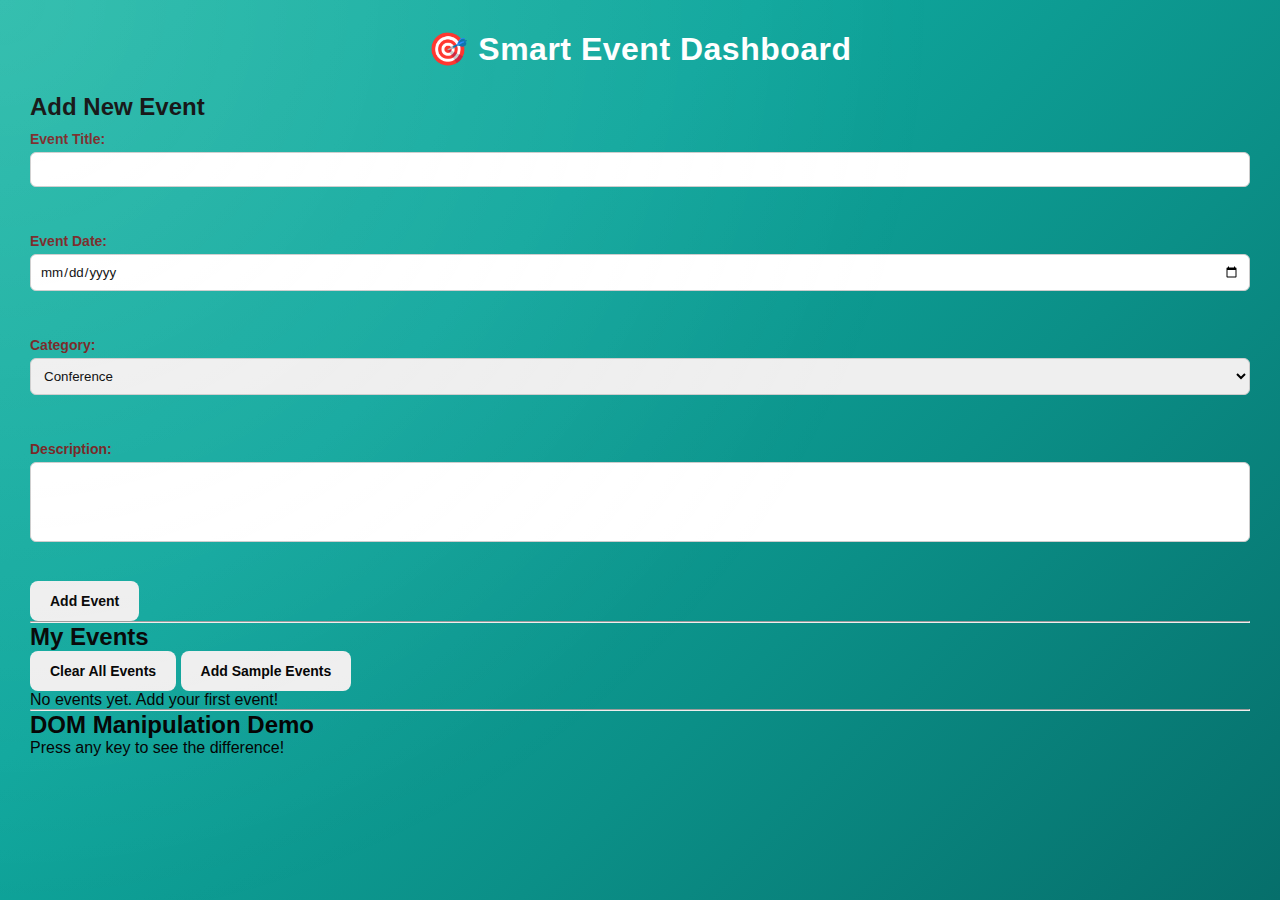
<file: assignment 1/index.html>
<!DOCTYPE html>
<html lang="en">

<head>
    <meta charset="UTF-8">
    <meta name="viewport" content="width=device-width, initial-scale=1.0">
    <title>Document</title>
    <link rel="stylesheet" href="./style.css">
</head>

<body>

    <h1>🎯 Smart Event Dashboard</h1>

    <!-- Add Event Form -->
    <h2>Add New Event</h2>
    <form id="eventForm">
        <label>Event Title:<input type="text" id="eventTitle" required></label>
        <br><br>
        <label>Event Date:<input type="date" id="eventDate" required></label>
        <br><br>
        <label>
            Category:
            <select id="eventCategory" required>
                <option value="Conference">Conference</option>
                <option value="Workshop">Workshop</option>
                <option value="Meetup">Meetup</option>
                <option value="Webinar">Webinar</option>
                <option value="Social">Social</option>
            </select>
        </label>
        <br><br>
        <label>
            Description:
            <textarea id="eventDescription" required></textarea>
        </label>
        <br><br>
        <button type="submit">Add Event</button>
    </form>

    <hr>
    <!-- Events Section -->
    <h2>My Events</h2>

    <button id="clearAllBtn">Clear All Events</button>
    <button id="addSampleBtn">Add Sample Events</button>

    <div id="eventContainer">
        <div class="empty-state">No events yet. Add your first event!</div>
       
        <!-- <div class="event-card">

        </div> -->
    </div>

    <hr>
    <!-- DOM Demo -->
    <h2>DOM Manipulation Demo</h2>

    <div id="demoContent">
        Press any key to see the difference!
    </div>


    <script src="./script.js"></script>
</body>

</html>
</file>
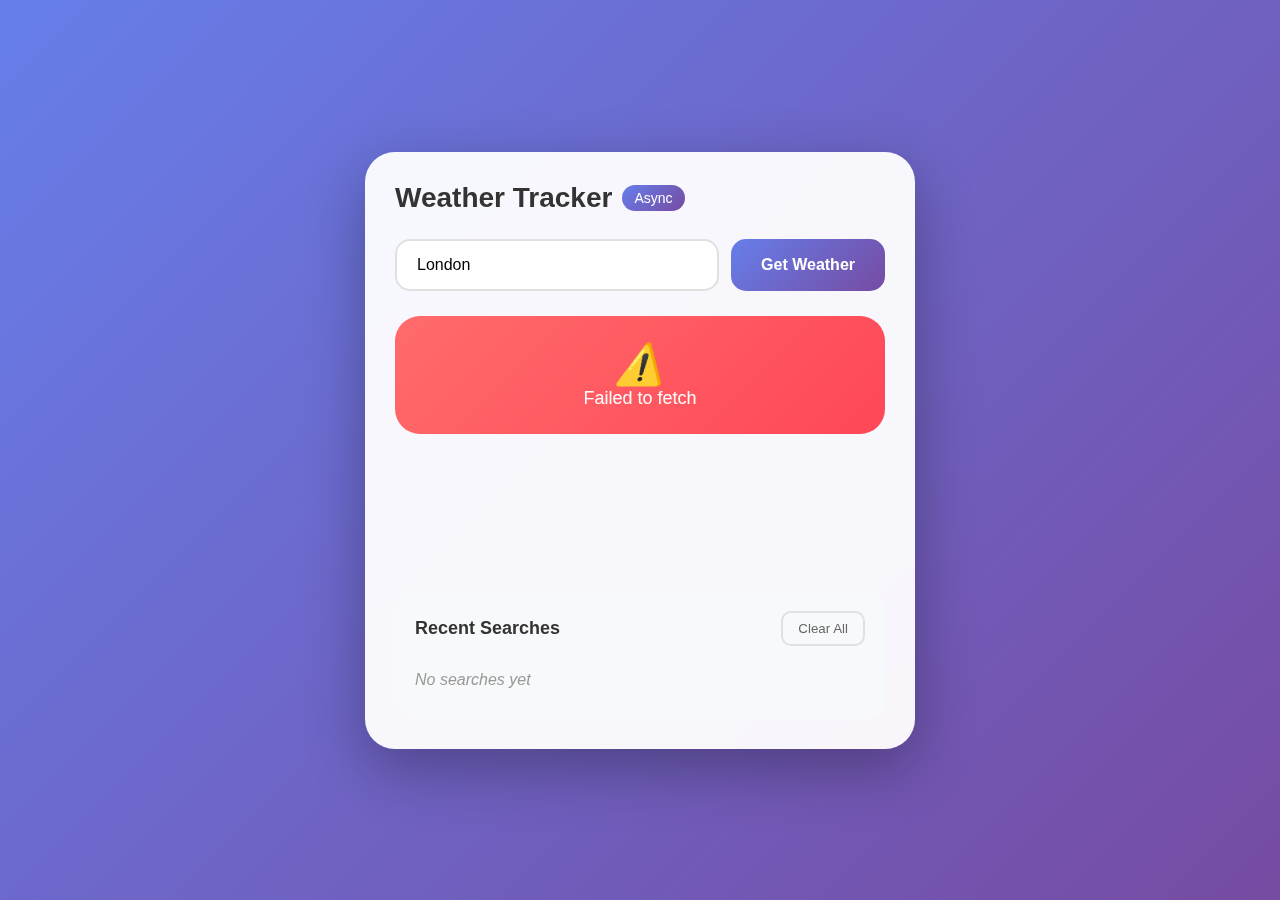
<file: assignment2/index.html>
<!DOCTYPE html>
<html lang="en">
<head>
    <meta charset="UTF-8">
    <meta name="viewport" content="width=device-width, initial-scale=1.0">
    <title>Async Weather Tracker</title>
    <link rel="stylesheet" href="style.css">
</head>
<body>
    <div class="container">
        <div class="weather-app">
            <h1>Weather Tracker <span class="badge">Async</span></h1>
            
            <div class="search-container">
                <input type="text" id="cityInput" placeholder="Enter city name..." value="London">
                <button id="searchBtn">Get Weather</button>
            </div>

            <div id="weatherDisplay" class="weather-display">
                <div class="loading">Search for a city to see weather</div>
            </div>

            <div class="history-section">
                <div class="history-header">
                    <h3>Recent Searches</h3>
                    <button class="clear-btn" id="clearHistoryBtn">Clear All</button>
                </div>
                <ul id="historyList" class="history-list"></ul>
            </div>
        </div>
    </div>

    <script src="script.js"></script>
</body>
</html>
</file>
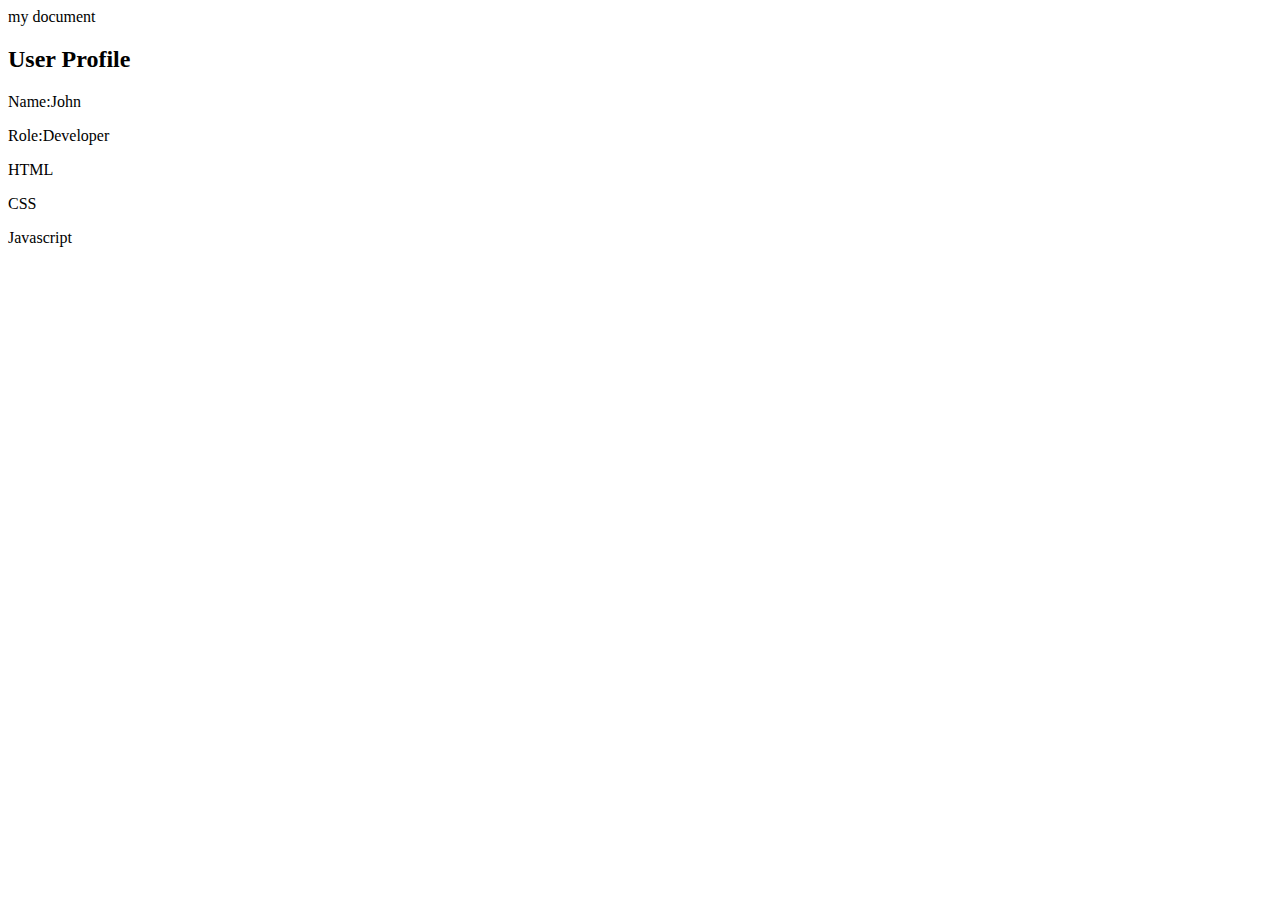
<file: JS DAY 7/index.html>
<!DOCTYPE html>
<html lang="en">
<meta charset="UTF-8">
<meta name = "viewport" content = "width=device-width, initial-scale=1.0">

<head>
    my document

<title>my document</title>

</head>

<body>

<script src="script.js"></script>
<section id="profile">
    <h2>User Profile</h2>
    <p>Name:John</p>
    <p>Role:Developer</p>

<!--task2-->
<p class="important">HTML</p>
<p class="important">CSS</p>
<p class="important">Javascript</p>

</section>
</body>

</html>
</file>
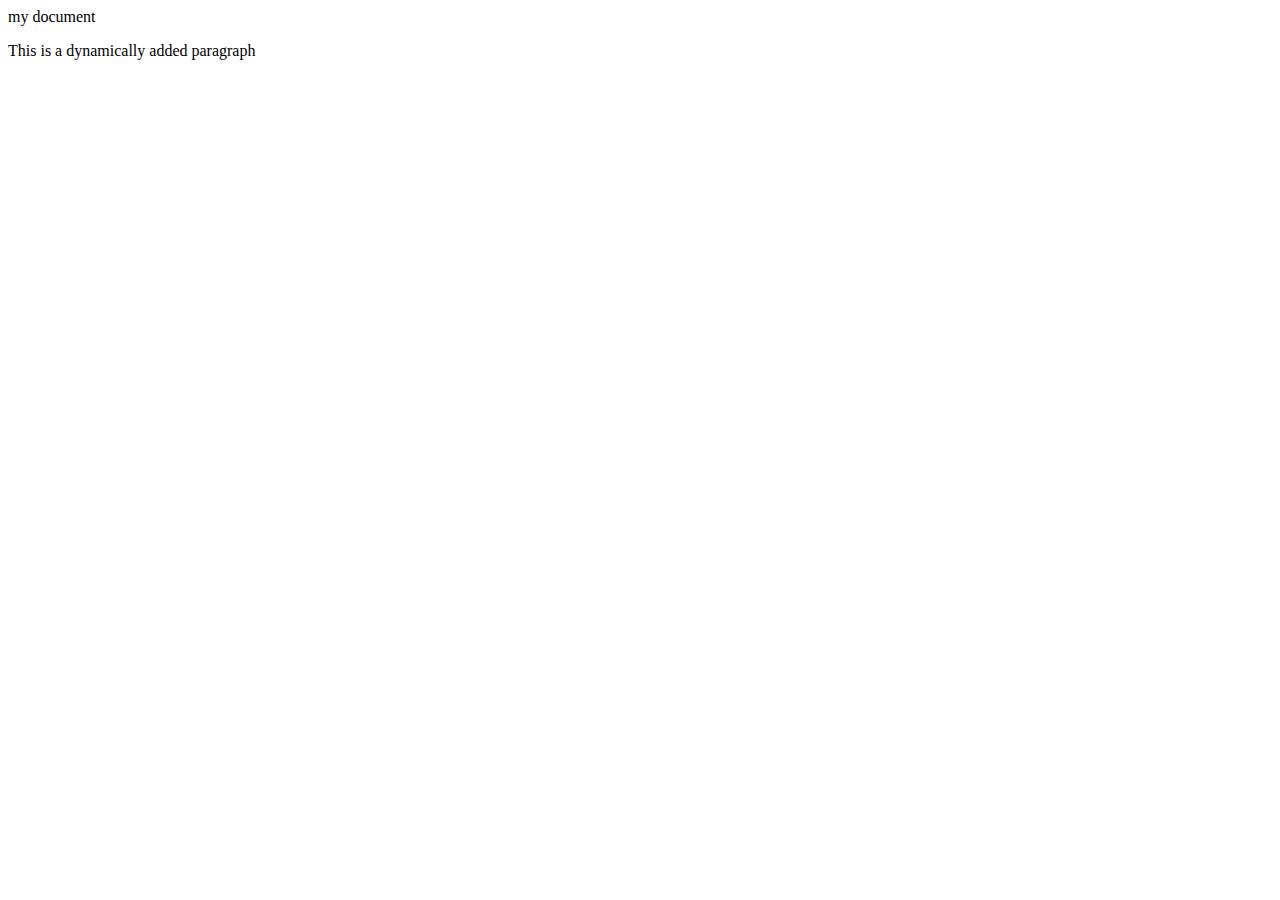
<file: JS DAY 8/index.html>
<!DOCTYPE html>
<html lang="en">
<meta charset="UTF-8">
<meta name = "viewport" content = "width=device-width, initial-scale=1.0">

<head>
    my document

<title>my document</title>


</head>

<body>

    <div id="content">
        <p>This is a Paragraph.</p>
        
    </div>

<script src="script.js"></script>

</body>

</html>
</file>
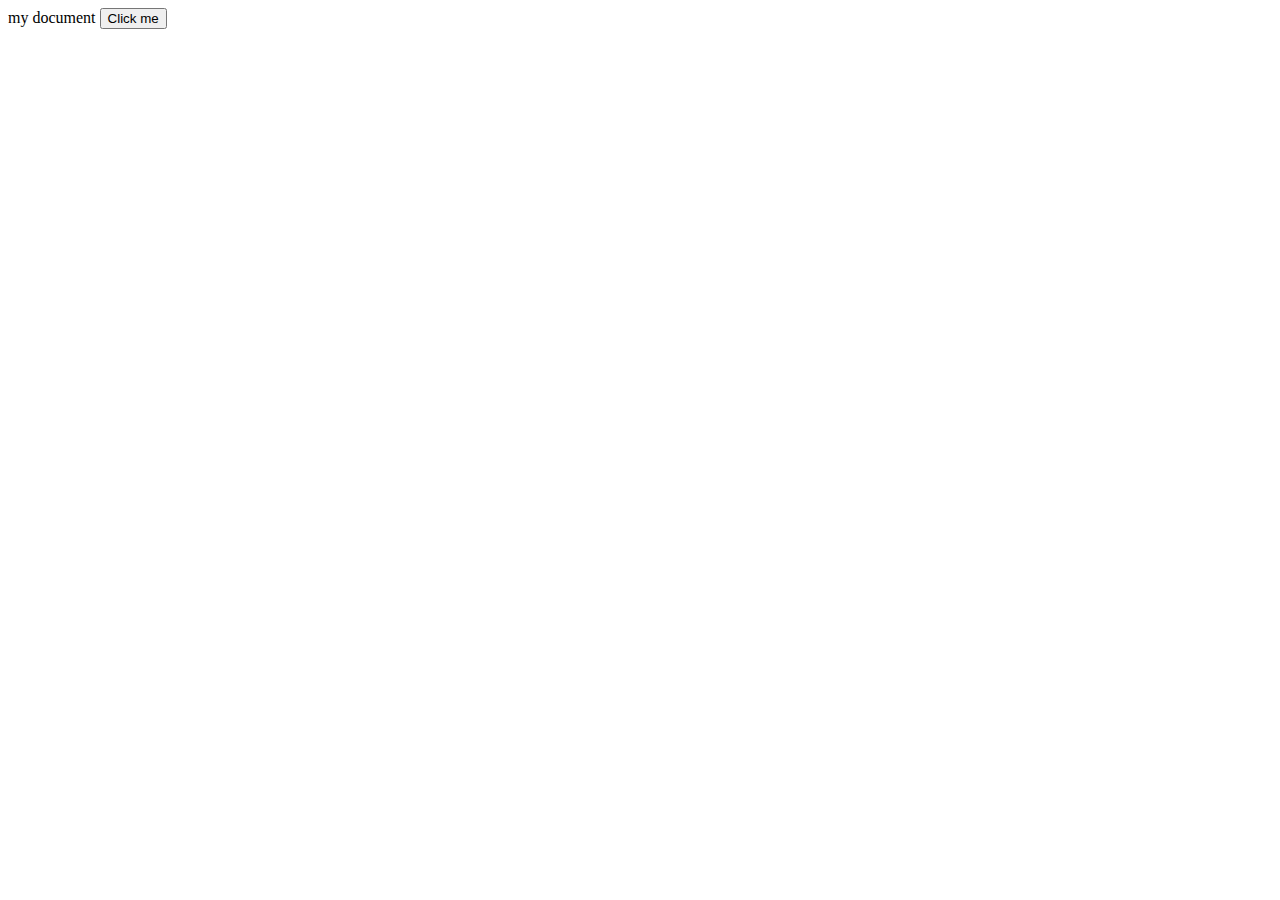
<file: JS DAY 9/index.html>
<!DOCTYPE html>
<html lang="en">
<meta charset="UTF-8">
<meta name = "viewport" content = "width=device-width, initial-scale=1.0">

<head>
    my document

<title>my document</title>


</head>

<body>
    <button id="btn" onclick="handleClick()">Click me</button>

<script src="script.js"></script>

</body>

</html>
</file>
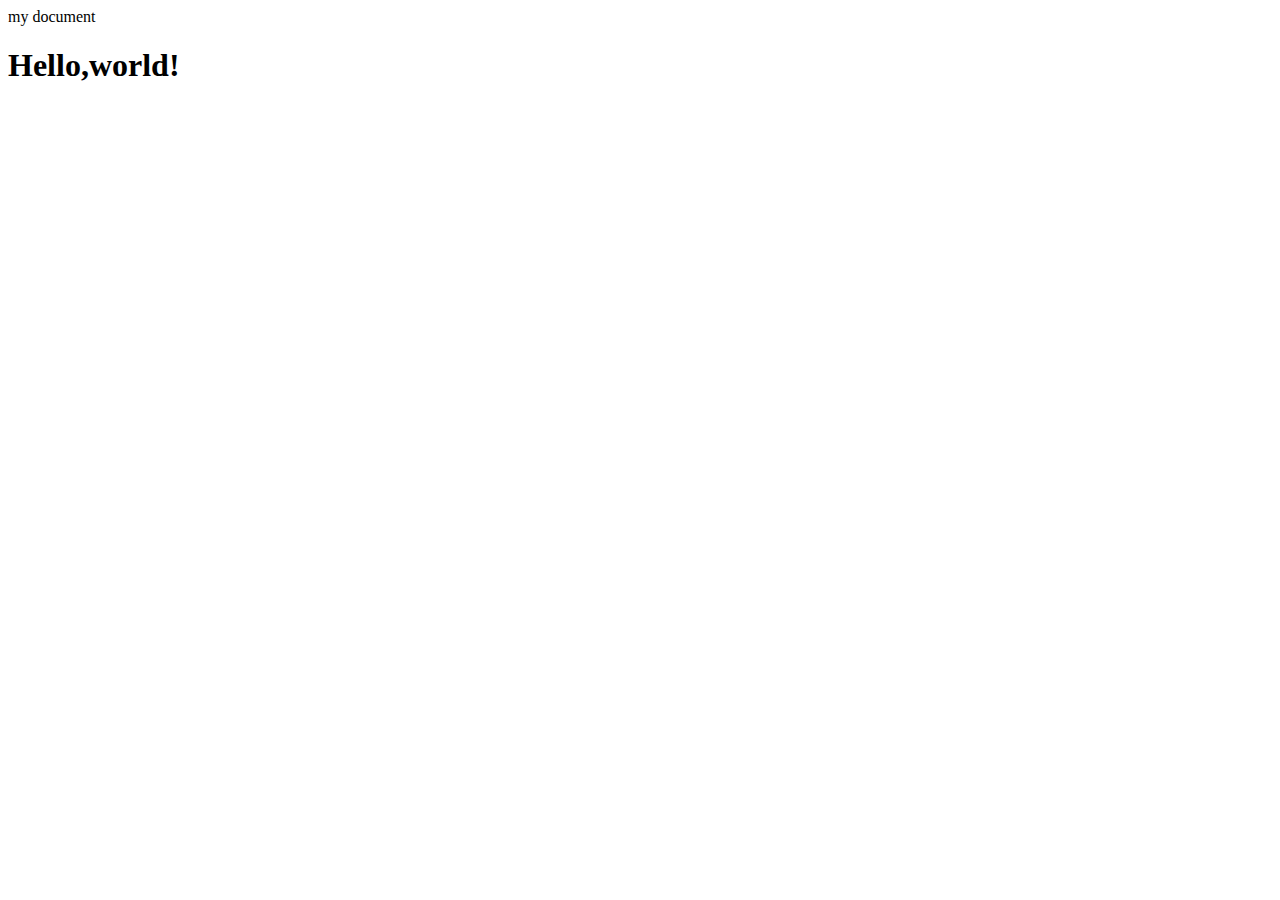
<file: JS DAY6/index.html>
<!DOCTYPE html>
<html lang="en">
<meta charset="UTF-8">
<meta name = "viewport" content = "width=device-width, initial-scale=1.0">

<head>
    my document

<title>my document</title>


</head>

<body>

    <script src="script.js"></script>

    <h1 id="myheading">Hello,world!</h1>

</body>

</html>
</file>
<file: assignment2/style.css>
* {
    margin: 0;
    padding: 0;
    box-sizing: border-box;
    font-family: 'Segoe UI', Tahoma, Geneva, Verdana, sans-serif;
}

body {
    background: linear-gradient(135deg, #667eea 0%, #764ba2 100%);
    min-height: 100vh;
    display: flex;
    justify-content: center;
    align-items: center;
    padding: 20px;
}

.container {
    width: 100%;
    max-width: 550px;
}

.weather-app {
    background: rgba(255, 255, 255, 0.95);
    backdrop-filter: blur(10px);
    border-radius: 30px;
    padding: 30px;
    box-shadow: 0 20px 60px rgba(0, 0, 0, 0.3);
}

h1 {
    color: #333;
    font-size: 28px;
    margin-bottom: 25px;
    display: flex;
    align-items: center;
    gap: 10px;
}

.badge {
    background: linear-gradient(135deg, #667eea, #764ba2);
    color: white;
    font-size: 14px;
    padding: 5px 12px;
    border-radius: 20px;
    font-weight: normal;
}

.search-container {
    display: flex;
    gap: 12px;
    margin-bottom: 25px;
}

#cityInput {
    flex: 1;
    padding: 15px 20px;
    border: 2px solid #e0e0e0;
    border-radius: 15px;
    font-size: 16px;
    transition: all 0.3s;
    outline: none;
}

#cityInput:focus {
    border-color: #667eea;
    box-shadow: 0 0 0 3px rgba(102, 126, 234, 0.1);
}

#searchBtn {
    padding: 15px 30px;
    background: linear-gradient(135deg, #667eea, #764ba2);
    color: white;
    border: none;
    border-radius: 15px;
    font-size: 16px;
    font-weight: 600;
    cursor: pointer;
    transition: all 0.3s;
    white-space: nowrap;
}

#searchBtn:hover {
    transform: translateY(-2px);
    box-shadow: 0 10px 25px rgba(102, 126, 234, 0.4);
}

.weather-display {
    min-height: 250px;
    margin-bottom: 25px;
}

.loading {
    text-align: center;
    color: #999;
    padding: 40px;
    font-size: 16px;
}

.weather-card {
    background: linear-gradient(135deg, #f5f7fa 0%, #c3cfe2 100%);
    border-radius: 25px;
    padding: 25px;
    animation: slideIn 0.5s ease;
}

@keyframes slideIn {
    from {
        opacity: 0;
        transform: translateY(20px);
    }
    to {
        opacity: 1;
        transform: translateY(0);
    }
}

.weather-header {
    display: flex;
    justify-content: space-between;
    align-items: center;
    margin-bottom: 20px;
    padding-bottom: 15px;
    border-bottom: 2px solid rgba(255, 255, 255, 0.5);
}

.city-name {
    font-size: 28px;
    font-weight: 700;
    color: #333;
}

.weather-icon {
    font-size: 50px;
}

.weather-temp {
    font-size: 48px;
    font-weight: 800;
    color: #333;
    margin-bottom: 10px;
}

.weather-condition {
    font-size: 20px;
    color: #666;
    margin-bottom: 20px;
    text-transform: capitalize;
}

.weather-details {
    display: grid;
    grid-template-columns: repeat(3, 1fr);
    gap: 15px;
    background: rgba(255, 255, 255, 0.3);
    border-radius: 20px;
    padding: 15px;
}

.detail-item {
    text-align: center;
}

.detail-label {
    font-size: 14px;
    color: #666;
    margin-bottom: 5px;
}

.detail-value {
    font-size: 18px;
    font-weight: 600;
    color: #333;
}

.error-card {
    background: linear-gradient(135deg, #ff6b6b, #ff4757);
    color: white;
    border-radius: 25px;
    padding: 25px;
    text-align: center;
    animation: slideIn 0.5s ease;
}

.error-card i {
    font-size: 40px;
    margin-bottom: 10px;
}

.error-card p {
    font-size: 18px;
    font-weight: 500;
}

.history-section {
    background: #f8f9fa;
    border-radius: 20px;
    padding: 20px;
}

.history-header {
    display: flex;
    justify-content: space-between;
    align-items: center;
    margin-bottom: 15px;
}

.history-header h3 {
    color: #333;
    font-size: 18px;
}

.clear-btn {
    background: none;
    border: 2px solid #e0e0e0;
    color: #666;
    padding: 8px 15px;
    border-radius: 10px;
    cursor: pointer;
    transition: all 0.3s;
    font-weight: 500;
}

.clear-btn:hover {
    background: #e0e0e0;
    color: #333;
}

.history-list {
    list-style: none;
    display: flex;
    flex-wrap: wrap;
    gap: 10px;
}

.history-item {
    background: white;
    padding: 10px 20px;
    border-radius: 30px;
    border: 2px solid #e0e0e0;
    cursor: pointer;
    transition: all 0.3s;
    font-weight: 500;
    color: #333;
    box-shadow: 0 2px 5px rgba(0, 0, 0, 0.05);
}

.history-item:hover {
    background: linear-gradient(135deg, #667eea, #764ba2);
    color: white;
    border-color: transparent;
    transform: translateY(-2px);
    box-shadow: 0 5px 15px rgba(102, 126, 234, 0.3);
}

.no-history {
    color: #999;
    font-style: italic;
    padding: 10px 0;
}
</file>
<file: assignment 1/style.css>
/* =========================
   RESET
========================= */
* {
    margin: 0;
    padding: 0;
    box-sizing: border-box;
    font-family: Arial, Helvetica, sans-serif;
}

/* =========================
   BODY – SMART DASHBOARD GRADIENT
========================= */
body {
    min-height: 100vh;
    padding: 30px;
    background: linear-gradient(
        135deg,
        #1bb7a5 0%,
        #0fa79d 35%,
        #0b8f87 65%,
        #066f6b 100%
    );
    position: relative;
}

/* SOFT LIGHT OVERLAY */
body::before {
    content: "";
    position: fixed;
    inset: 0;
    background: radial-gradient(
        circle at top left,
        rgba(255, 255, 255, 0.12),
        transparent 60%
    );
    pointer-events: none;
}

/* =========================
   DASHBOARD WRAPPER
========================= */
.dashboard {
    max-width: 1100px;
    margin: auto;
}

/* =========================
   MAIN TITLE
========================= */
h1 {
    text-align: center;
    color: #ffffff;
    margin-bottom: 25px;
    letter-spacing: 0.5px;
}

/* =========================
   TOP SECTION LAYOUT
========================= */
.top-section {
    display: flex;
    gap: 20px;
    flex-wrap: wrap;
}

/* =========================
   CARDS
========================= */
.card {
    background: rgba(255, 255, 255, 0.96);
    border-radius: 14px;
    padding: 20px;
    flex: 1;
    min-width: 300px;
    box-shadow: 0 10px 28px rgba(0, 0, 0, 0.18);
}

.card.large {
    flex: 2;
    color:#5a1d9e
}

.card h2 {
    margin-bottom: 15px;
    color: #8b226d;
}

/* =========================
   FORM ELEMENTS
========================= */
label {
    display: block;
    margin-top: 10px;
    font-weight: bold;
    font-size: 14px;
    color: #701b1b;
}

input,
select,
textarea {
    width: 100%;
    padding: 9px;
    margin-top: 5px;
    border-radius: 6px;
    border: 1px solid #ccc;
    outline: none;
}

input:focus,
select:focus,
textarea:focus {
    border-color: #8b53ab;
}

/* =========================
   TEXTAREA
========================= */
textarea {
    resize: none;
    height: 80px;
}

/* =========================
   BUTTONS – LONG DASHBOARD STYLE
========================= */
.button-row {
    display: flex;
    gap: 15px;
    margin-bottom: 15px;
}

button {
    padding: 12px 20px;
    border: none;
    border-radius: 8px;
    cursor: pointer;
    font-weight: 600;
    font-size: 14px;
    transition: all 0.2s ease;
}

/* LONG BUTTONS (Clear / Sample / Add Event) */
.btn-primary,
.btn-secondary {
    flex: 1;
    height: 42px;
    text-align: center;
    background: linear-gradient(135deg, #5a1d9e, #3626c2);
    color: #ffffff;
}

.card button {
    width: 100%; /* Add Event full width */
    margin-top: 15px;
}

button:hover {
    opacity: 0.9;
    transform: translateY(-1px);
}

/* =========================
   EMPTY TEXT
========================= */
.empty-text {
    color: #666;
    margin-top: 20px;
}

/* =========================
   DOM MANIPULATION DEMO
========================= */
.dom-demo {
    margin-top: 25px;
    background: rgba(255, 255, 255, 0.96);
    border-radius: 14px;
    padding: 20px;
    box-shadow: 0 10px 28px rgba(0, 0, 0, 0.18);
}

/* BORDER LIKE REAL DASHBOARD */
.dom-demo p {
    margin-top: 10px;
    padding: 12px 14px;
    border: 1px solid #d0d7de;
    border-radius: 6px;
    background: #ffffff;
    color: #333;
    font-weight: 500;
}
</file>
